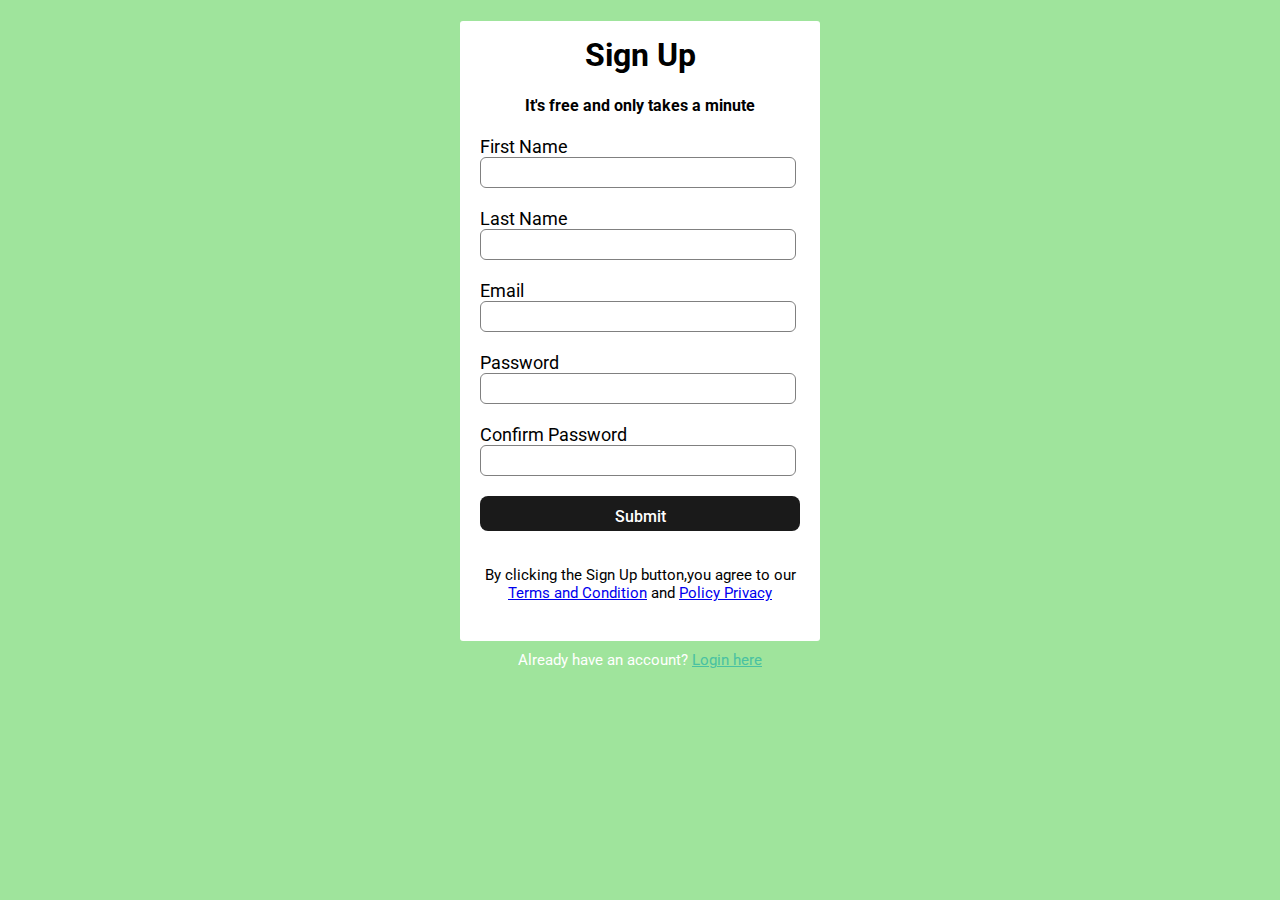
<file: DemoLogin/index.html>
<!DOCTYPE html>
<html lang="en">
  <head>
    <title>Sign Up | By Code Info</title>
    <link rel="stylesheet" href="./styles.css" />
    <link
      href="https://fonts.googleapis.com/css2?family=Roboto:wght@300&display=swap"
      rel="stylesheet"
    />
  </head>
  <body>
    <div class="signup-box">
      <h1>Sign Up</h1>
      <h4>It's free and only takes a minute</h4>
      <form>
        <label>First Name</label>
        <input type="text" placeholder="" />
        <label>Last Name</label>
        <input type="text" placeholder="" />
        <label>Email</label>
        <input type="email" placeholder="" />
        <label>Password</label>
        <input type="password" placeholder="" />
        <label>Confirm Password</label>
        <input type="password" placeholder="" />
        <input type="button" value="Submit" />
      <closeform></closeform></form>
      <p>
        By clicking the Sign Up button,you agree to our <br />
        <a href="#">Terms and Condition</a> and <a href="#">Policy Privacy</a>
      </p>
    </div>
    <p class="para-2">
      Already have an account? <a href="login.html">Login here</a>
    </p>
  </body>
</html>
</file>
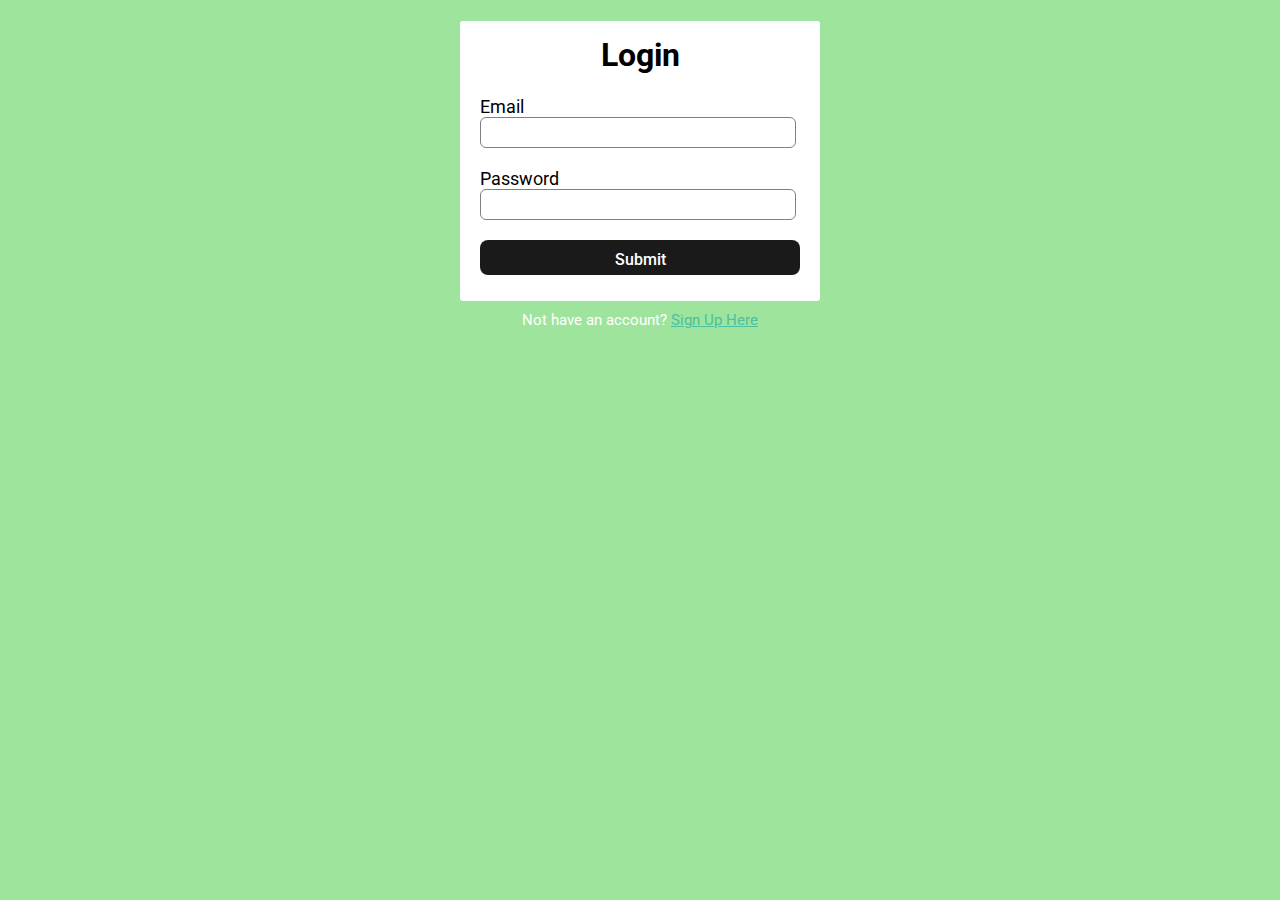
<file: DemoLogin/login.html>
<!DOCTYPE html>
<html lang="en">
  <head>
    <title>Login | By Code Info</title>
    <link rel="stylesheet" href="styles.css" />
    <link
      href="https://fonts.googleapis.com/css2?family=Roboto:wght@300&display=swap"
      rel="stylesheet"
    />
  </head>
  <body>
    <div class="login-box">
      <h1>Login</h1>
      <form>
        <label>Email</label>
        <input type="email" placeholder="" />
        <label>Password</label>
        <input type="password" placeholder="" />
        <input type="button" value="Submit" />
      <closeform></closeform></form>
    </div>
    <p class="para-2">
      Not have an account? <a href="main.html">Sign Up Here</a>
    </p>
  </body>
</html>
</file>
<file: DemoLogin/styles.css>
body {
  background-color: #39c7347c;
  font-family: "Roboto", sans-serif;
}

.signup-box {
  width: 360px;
  height: 620px;
  margin: auto;
  background-color: white;
  border-radius: 3px;
}

.login-box {
  width: 360px;
  height: 280px;
  margin: auto;
  border-radius: 3px;
  background-color: white;
}

h1 {
  text-align: center;
  padding-top: 15px;
}

h4 {
  text-align: center;
}

form {
  width: 300px;
  margin-left: 20px;
}

form label {
  display: flex;
  margin-top: 20px;
  font-size: 18px;
}

form input {
  width: 100%;
  padding: 7px;
  border: none;
  border: 1px solid gray;
  border-radius: 6px;
  outline: none;
}
input[type="button"] {
  font-size: 18px; 
  color: white;
  background-color: #ca7411;

  margin-top: 20px;
  width: 320px;
  height: 35px;
  border-radius: 8px;
  border: 1px solid transparent;
  padding: 0.6em 1.2em;
  font-size: 1em;
  font-weight: 500;
  font-family: inherit;
  background-color: #1a1a1a;
  cursor: pointer;
  transition: border-color 0.25s;
}
input[type="button"]:hover {
  border-color: #646cff;
}

input[type="button"]:focus,
input[type="button"]:focus-visible {
  outline: 4px auto -webkit-focus-ring-color;
}

p {
  text-align: center;
  padding-top: 20px;
  font-size: 15px;
}
.para-2 {
  text-align: center;
  color: white;
  font-size: 15px;
  margin-top: -10px;
}
.para-2 a {
  color: #49c1a2;
}
</file>
